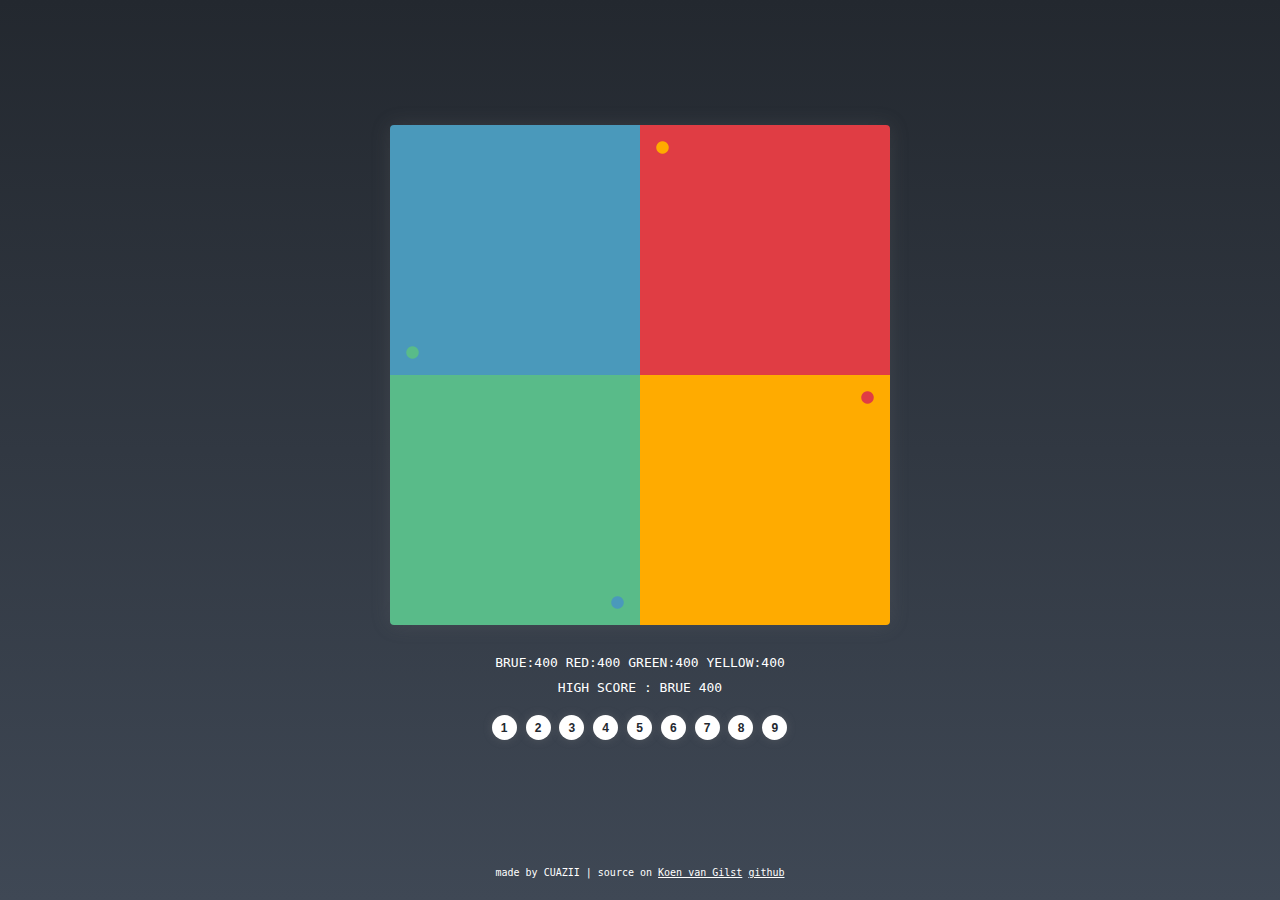
<file: index.html>
<!DOCTYPE html>
<html lang="en">
<head>
    <meta name="viewport" content="width=device-width, initial-scale=1" />
    <title>pong-wars-4-territory</title>
    <meta name="description" />
    <link rel="canonical" href="https://pong-wars.koenvangilst.nl/" />
    <link rel="author" href="https://koenvangilst.nl" />
    <meta name="theme-color" content="#172B36" />
    <meta name="creator" content="Koen van Gilst" />
    <link rel="stylesheet" href="style.css" />
</head>
<body>
    <div id="container">
        <canvas id="pongCanvas" width="1000" height="1000"></canvas>
        <div id="score"></div>
        <div id="bestScore"></div>
        <!-- ボタンを配置するコンテナ -->
        <div id="buttonsContainer">
            <!-- 1から10までのボタンを生成 -->
            <!-- ボタンにはクリック時に任意の処理を追加できます -->
            <!-- この例ではボタンをクリックしたときにalertで番号を表示する処理を追加しています -->
            <button class="numberButton" onclick="goToPage('index_1.html')">1</button>
            <button class="numberButton" onclick="goToPage('index_2.html')">2</button>
            <button class="numberButton" onclick="goToPage('index_3.html')">3</button>
            <button class="numberButton" onclick="goToPage('index_4.html')">4</button>
            <button class="numberButton" onclick="goToPage('index.html')">5</button>
            <button class="numberButton" onclick="goToPage('index_6.html')">6</button>
            <button class="numberButton" onclick="goToPage('index_7.html')">7</button>
            <button class="numberButton" onclick="goToPage('index_8.html')">8</button>
            <button class="numberButton" onclick="goToPage('index_9.html')">9</button>
        </div>
        <p id="made">
            made by CUAZII | source on <a href="https://koenvangilst.nl">Koen van Gilst</a>
        <a href="https://github.com/vnglst/pong-wars">github</a>
        </p>
    </div>
    <script src="script.js?source=5"></script>
</body>
</html>
</file>
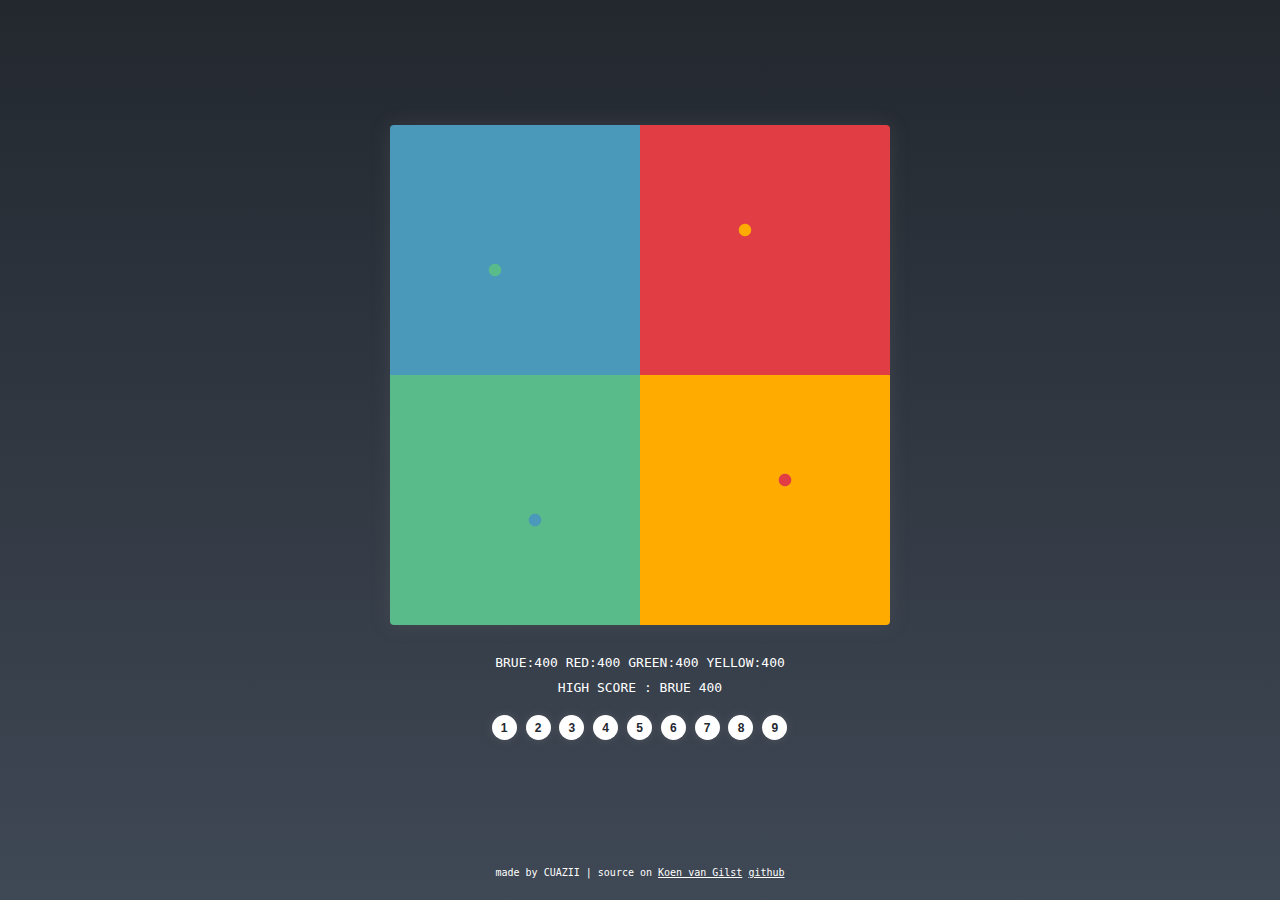
<file: index_1.html>
<!DOCTYPE html>
<html lang="en">
<head>
    <meta name="viewport" content="width=device-width, initial-scale=1" />
    <title>pong-wars-4-territory</title>
    <meta name="description" />
    <link rel="canonical" href="https://pong-wars.koenvangilst.nl/" />
    <link rel="author" href="https://koenvangilst.nl" />
    <meta name="theme-color" content="#172B36" />
    <meta name="creator" content="Koen van Gilst" />
    <link rel="stylesheet" href="style.css" />
</head>
<body>
    <div id="container">
        <canvas id="pongCanvas" width="1000" height="1000"></canvas>
        <div id="score"></div>
        <div id="bestScore"></div>
        <!-- ボタンを配置するコンテナ -->
        <div id="buttonsContainer">
            <!-- 1から10までのボタンを生成 -->
            <!-- ボタンにはクリック時に任意の処理を追加できます -->
            <!-- この例ではボタンをクリックしたときにalertで番号を表示する処理を追加しています -->
            <button class="numberButton" onclick="goToPage('index_1.html')">1</button>
            <button class="numberButton" onclick="goToPage('index_2.html')">2</button>
            <button class="numberButton" onclick="goToPage('index_3.html')">3</button>
            <button class="numberButton" onclick="goToPage('index_4.html')">4</button>
            <button class="numberButton" onclick="goToPage('index.html')">5</button>
            <button class="numberButton" onclick="goToPage('index_6.html')">6</button>
            <button class="numberButton" onclick="goToPage('index_7.html')">7</button>
            <button class="numberButton" onclick="goToPage('index_8.html')">8</button>
            <button class="numberButton" onclick="goToPage('index_9.html')">9</button>
        </div>
        <p id="made">
            made by CUAZII | source on <a href="https://koenvangilst.nl">Koen van Gilst</a>
        <a href="https://github.com/vnglst/pong-wars">github</a>
        </p>
    </div>
    <script src="script.js?source=1"></script>
</body>
</html>
</file>
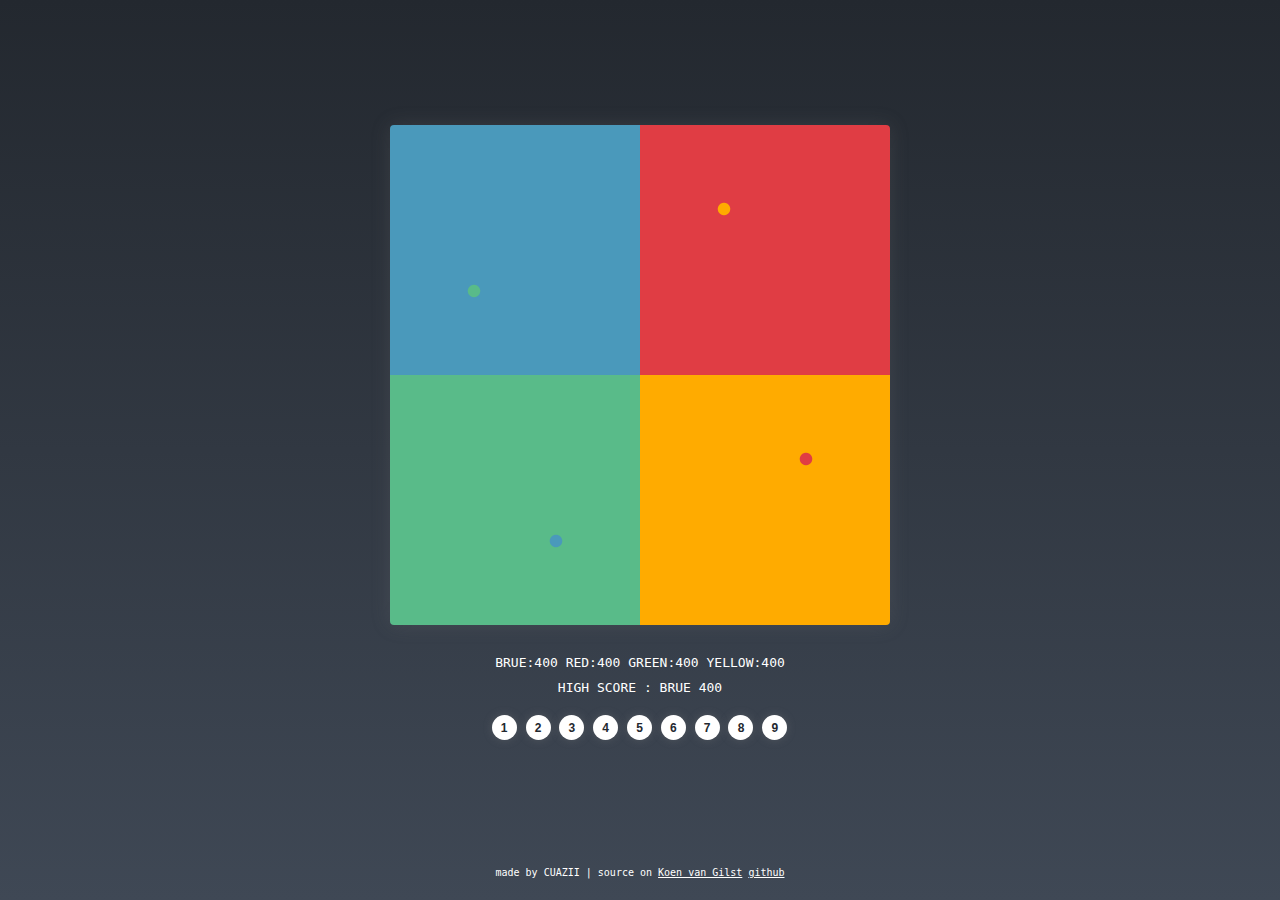
<file: index_2.html>
<!DOCTYPE html>
<html lang="en">
<head>
    <meta name="viewport" content="width=device-width, initial-scale=1" />
    <title>pong-wars-4-territory</title>
    <meta name="description" />
    <link rel="canonical" href="https://pong-wars.koenvangilst.nl/" />
    <link rel="author" href="https://koenvangilst.nl" />
    <meta name="theme-color" content="#172B36" />
    <meta name="creator" content="Koen van Gilst" />
    <link rel="stylesheet" href="style.css" />
</head>
<body>
    <div id="container">
        <canvas id="pongCanvas" width="1000" height="1000"></canvas>
        <div id="score"></div>
        <div id="bestScore"></div>
        <!-- ボタンを配置するコンテナ -->
        <div id="buttonsContainer">
            <!-- 1から10までのボタンを生成 -->
            <!-- ボタンにはクリック時に任意の処理を追加できます -->
            <!-- この例ではボタンをクリックしたときにalertで番号を表示する処理を追加しています -->
            <button class="numberButton" onclick="goToPage('index_1.html')">1</button>
            <button class="numberButton" onclick="goToPage('index_2.html')">2</button>
            <button class="numberButton" onclick="goToPage('index_3.html')">3</button>
            <button class="numberButton" onclick="goToPage('index_4.html')">4</button>
            <button class="numberButton" onclick="goToPage('index.html')">5</button>
            <button class="numberButton" onclick="goToPage('index_6.html')">6</button>
            <button class="numberButton" onclick="goToPage('index_7.html')">7</button>
            <button class="numberButton" onclick="goToPage('index_8.html')">8</button>
            <button class="numberButton" onclick="goToPage('index_9.html')">9</button>
        </div>
        <p id="made">
            made by CUAZII | source on <a href="https://koenvangilst.nl">Koen van Gilst</a>
        <a href="https://github.com/vnglst/pong-wars">github</a>
        </p>
    </div>
    <script src="script.js?source=2"></script>
</body>
</html>
</file>
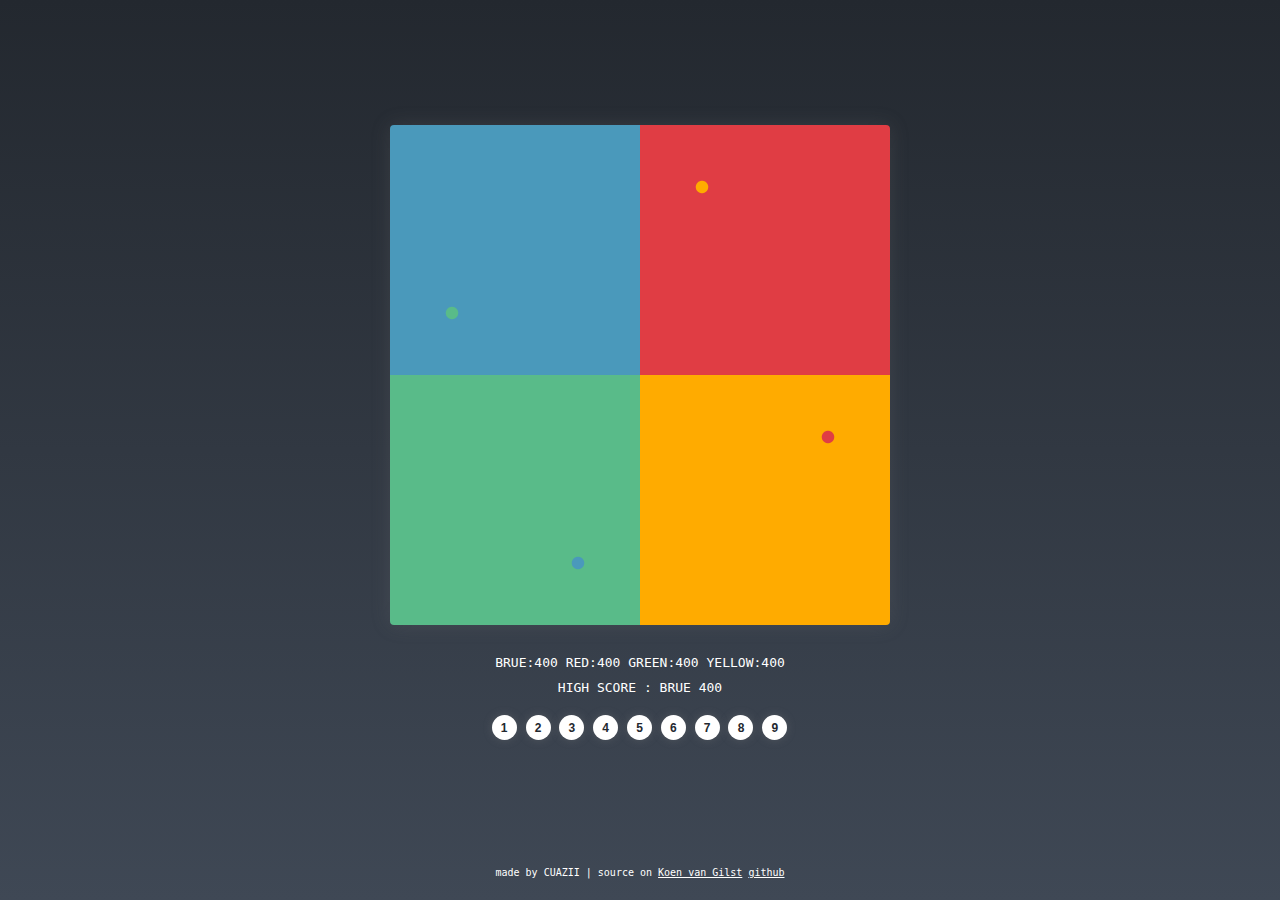
<file: index_3.html>
<!DOCTYPE html>
<html lang="en">
<head>
    <meta name="viewport" content="width=device-width, initial-scale=1" />
    <title>pong-wars-4-territory</title>
    <meta name="description" />
    <link rel="canonical" href="https://pong-wars.koenvangilst.nl/" />
    <link rel="author" href="https://koenvangilst.nl" />
    <meta name="theme-color" content="#172B36" />
    <meta name="creator" content="Koen van Gilst" />
    <link rel="stylesheet" href="style.css" />
</head>
<body>
    <div id="container">
        <canvas id="pongCanvas" width="1000" height="1000"></canvas>
        <div id="score"></div>
        <div id="bestScore"></div>
        <!-- ボタンを配置するコンテナ -->
        <div id="buttonsContainer">
            <!-- 1から10までのボタンを生成 -->
            <!-- ボタンにはクリック時に任意の処理を追加できます -->
            <!-- この例ではボタンをクリックしたときにalertで番号を表示する処理を追加しています -->
            <button class="numberButton" onclick="goToPage('index_1.html')">1</button>
            <button class="numberButton" onclick="goToPage('index_2.html')">2</button>
            <button class="numberButton" onclick="goToPage('index_3.html')">3</button>
            <button class="numberButton" onclick="goToPage('index_4.html')">4</button>
            <button class="numberButton" onclick="goToPage('index.html')">5</button>
            <button class="numberButton" onclick="goToPage('index_6.html')">6</button>
            <button class="numberButton" onclick="goToPage('index_7.html')">7</button>
            <button class="numberButton" onclick="goToPage('index_8.html')">8</button>
            <button class="numberButton" onclick="goToPage('index_9.html')">9</button>
        </div>
        <p id="made">
            made by CUAZII | source on <a href="https://koenvangilst.nl">Koen van Gilst</a>
        <a href="https://github.com/vnglst/pong-wars">github</a>
        </p>
    </div>
    <script src="script.js?source=3"></script>
</body>
</html>
</file>
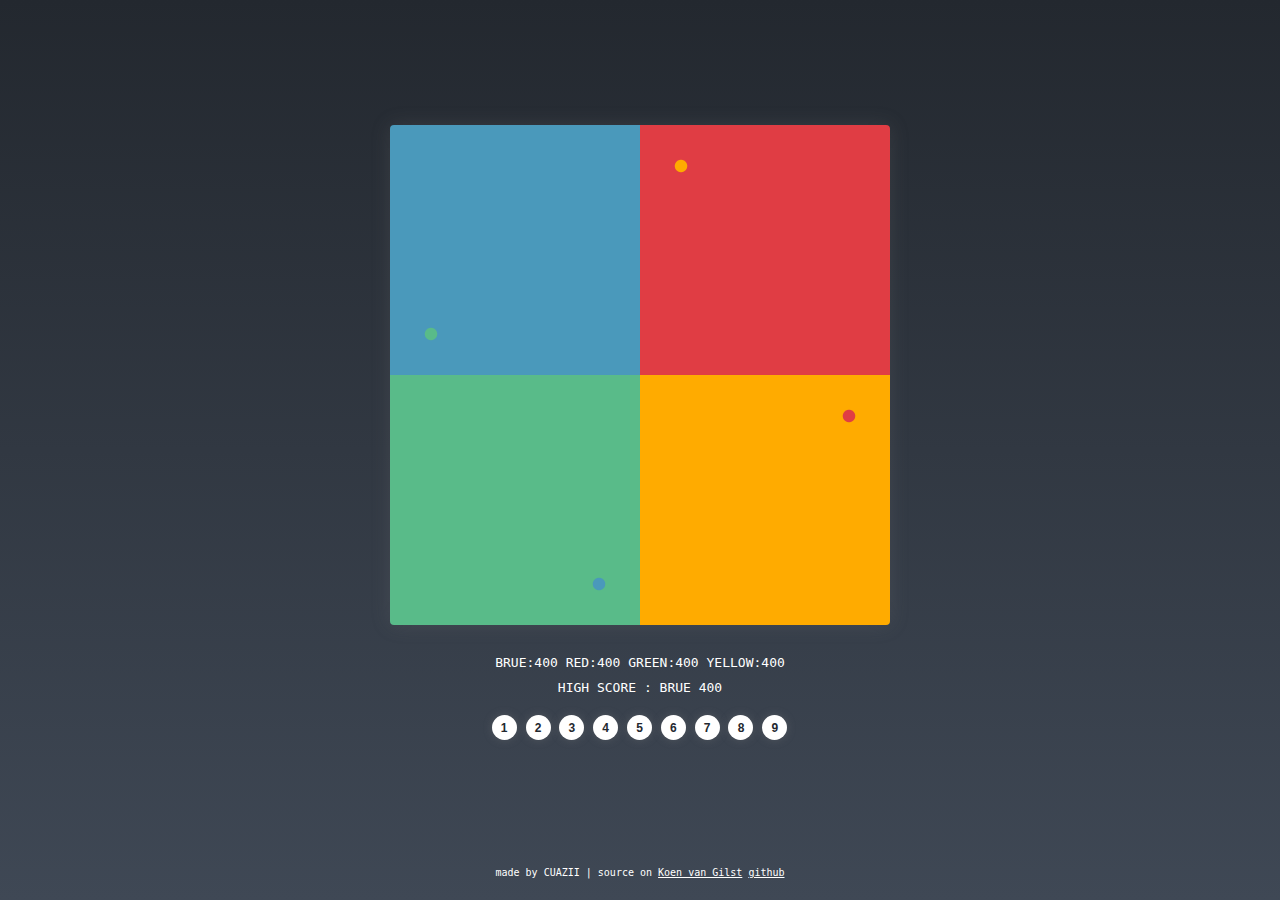
<file: index_4.html>
<!DOCTYPE html>
<html lang="en">
<head>
    <meta name="viewport" content="width=device-width, initial-scale=1" />
    <title>pong-wars-4-territory</title>
    <meta name="description" />
    <link rel="canonical" href="https://pong-wars.koenvangilst.nl/" />
    <link rel="author" href="https://koenvangilst.nl" />
    <meta name="theme-color" content="#172B36" />
    <meta name="creator" content="Koen van Gilst" />
    <link rel="stylesheet" href="style.css" />
</head>
<body>
    <div id="container">
        <canvas id="pongCanvas" width="1000" height="1000"></canvas>
        <div id="score"></div>
        <div id="bestScore"></div>
        <!-- ボタンを配置するコンテナ -->
        <div id="buttonsContainer">
            <!-- 1から10までのボタンを生成 -->
            <!-- ボタンにはクリック時に任意の処理を追加できます -->
            <!-- この例ではボタンをクリックしたときにalertで番号を表示する処理を追加しています -->
            <button class="numberButton" onclick="goToPage('index_1.html')">1</button>
            <button class="numberButton" onclick="goToPage('index_2.html')">2</button>
            <button class="numberButton" onclick="goToPage('index_3.html')">3</button>
            <button class="numberButton" onclick="goToPage('index_4.html')">4</button>
            <button class="numberButton" onclick="goToPage('index.html')">5</button>
            <button class="numberButton" onclick="goToPage('index_6.html')">6</button>
            <button class="numberButton" onclick="goToPage('index_7.html')">7</button>
            <button class="numberButton" onclick="goToPage('index_8.html')">8</button>
            <button class="numberButton" onclick="goToPage('index_9.html')">9</button>
        </div>
        <p id="made">
            made by CUAZII | source on <a href="https://koenvangilst.nl">Koen van Gilst</a>
        <a href="https://github.com/vnglst/pong-wars">github</a>
        </p>
    </div>
    <script src="script.js?source=4"></script>
</body>
</html>
</file>
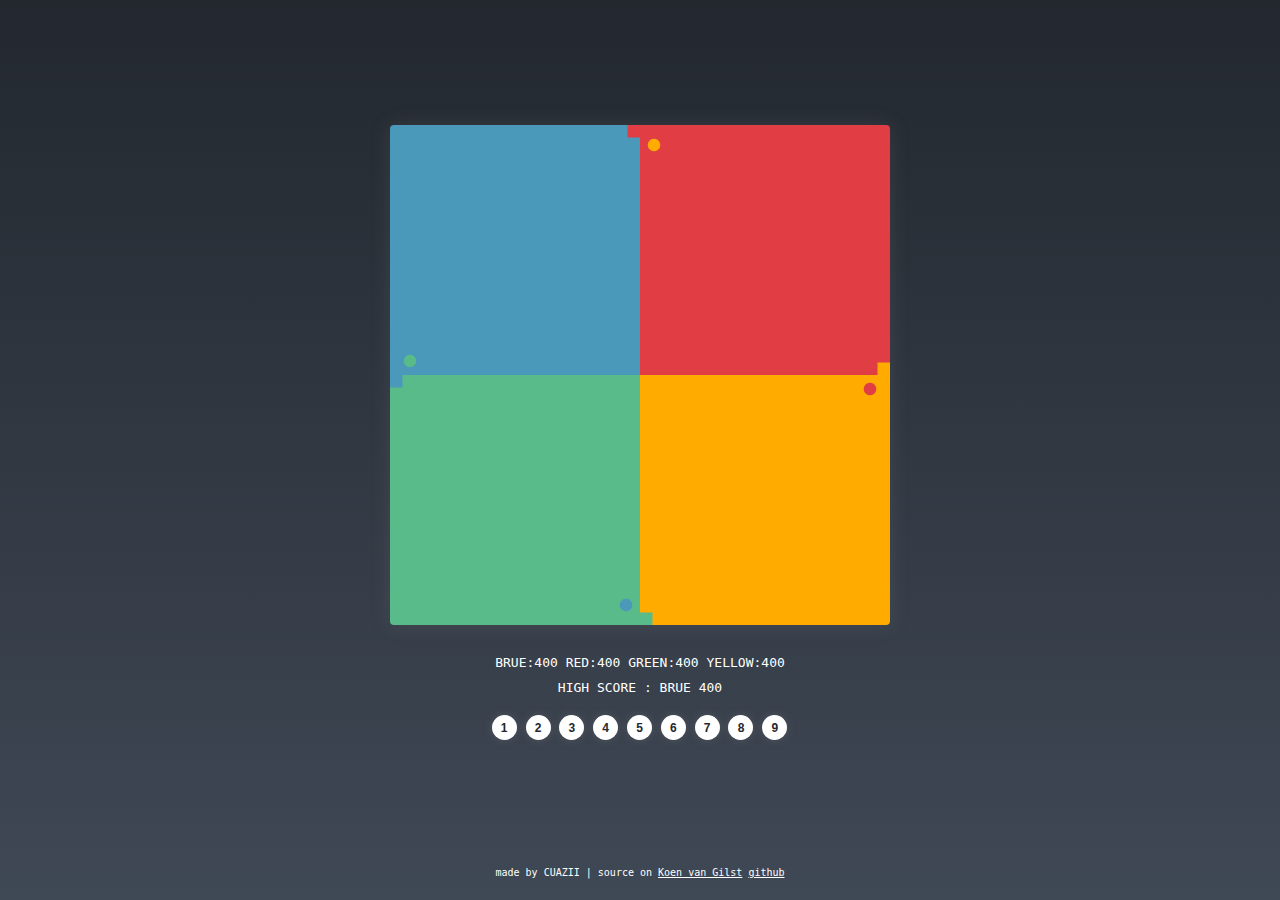
<file: index_6.html>
<!DOCTYPE html>
<html lang="en">
<head>
    <meta name="viewport" content="width=device-width, initial-scale=1" />
    <title>pong-wars-4-territory</title>
    <meta name="description" />
    <link rel="canonical" href="https://pong-wars.koenvangilst.nl/" />
    <link rel="author" href="https://koenvangilst.nl" />
    <meta name="theme-color" content="#172B36" />
    <meta name="creator" content="Koen van Gilst" />
    <link rel="stylesheet" href="style.css" />
</head>
<body>
    <div id="container">
        <canvas id="pongCanvas" width="1000" height="1000"></canvas>
        <div id="score"></div>
        <div id="bestScore"></div>
        <!-- ボタンを配置するコンテナ -->
        <div id="buttonsContainer">
            <!-- 1から10までのボタンを生成 -->
            <!-- ボタンにはクリック時に任意の処理を追加できます -->
            <!-- この例ではボタンをクリックしたときにalertで番号を表示する処理を追加しています -->
            <button class="numberButton" onclick="goToPage('index_1.html')">1</button>
            <button class="numberButton" onclick="goToPage('index_2.html')">2</button>
            <button class="numberButton" onclick="goToPage('index_3.html')">3</button>
            <button class="numberButton" onclick="goToPage('index_4.html')">4</button>
            <button class="numberButton" onclick="goToPage('index.html')">5</button>
            <button class="numberButton" onclick="goToPage('index_6.html')">6</button>
            <button class="numberButton" onclick="goToPage('index_7.html')">7</button>
            <button class="numberButton" onclick="goToPage('index_8.html')">8</button>
            <button class="numberButton" onclick="goToPage('index_9.html')">9</button>
        </div>
        <p id="made">
            made by CUAZII | source on <a href="https://koenvangilst.nl">Koen van Gilst</a>
        <a href="https://github.com/vnglst/pong-wars">github</a>
        </p>
    </div>
    <script src="script.js?source=6"></script>
</body>
</html>
</file>
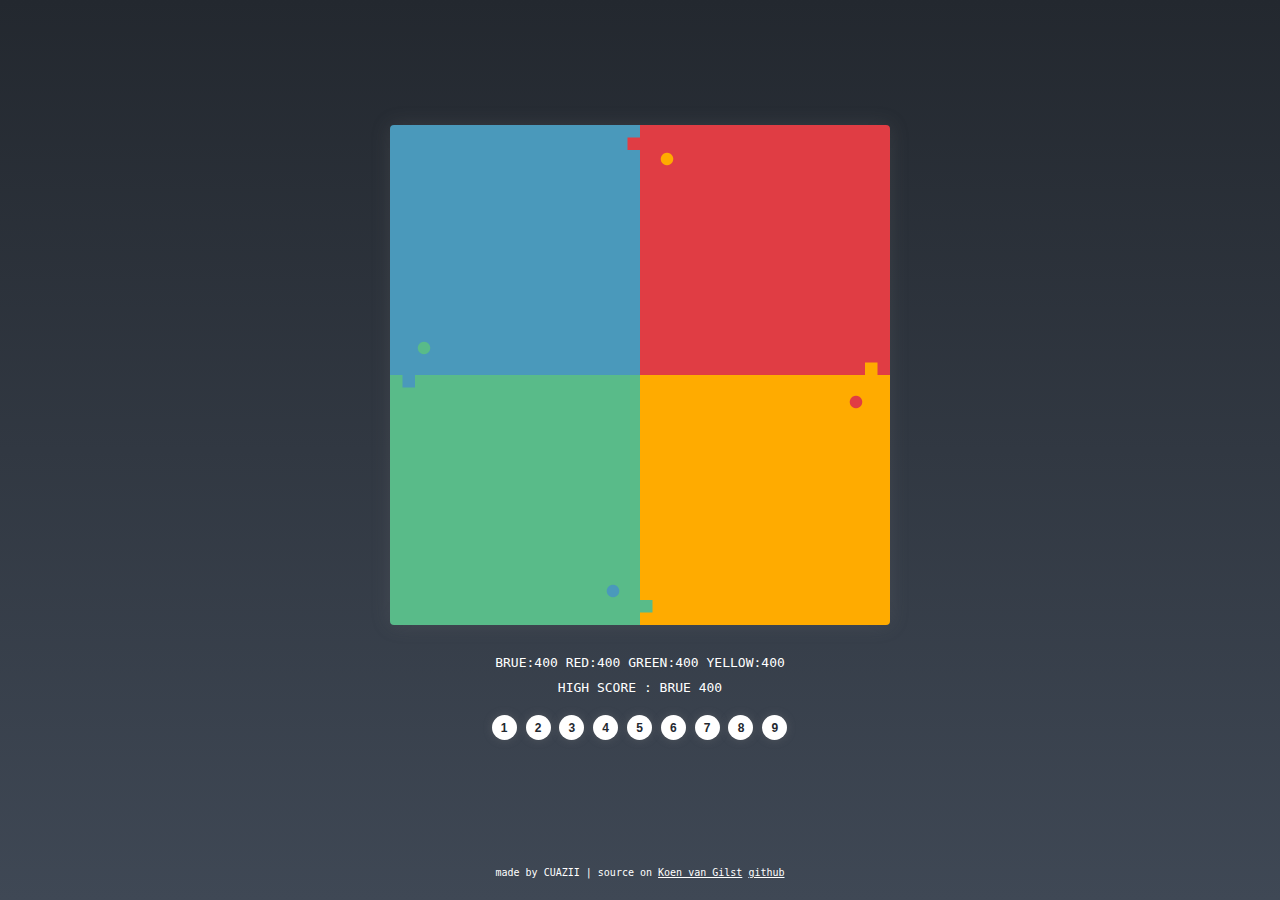
<file: index_7.html>
<!DOCTYPE html>
<html lang="en">
<head>
    <meta name="viewport" content="width=device-width, initial-scale=1" />
    <title>pong-wars-4-territory</title>
    <meta name="description" />
    <link rel="canonical" href="https://pong-wars.koenvangilst.nl/" />
    <link rel="author" href="https://koenvangilst.nl" />
    <meta name="theme-color" content="#172B36" />
    <meta name="creator" content="Koen van Gilst" />
    <link rel="stylesheet" href="style.css" />
</head>
<body>
    <div id="container">
        <canvas id="pongCanvas" width="1000" height="1000"></canvas>
        <div id="score"></div>
        <div id="bestScore"></div>
        <!-- ボタンを配置するコンテナ -->
        <div id="buttonsContainer">
            <!-- 1から10までのボタンを生成 -->
            <!-- ボタンにはクリック時に任意の処理を追加できます -->
            <!-- この例ではボタンをクリックしたときにalertで番号を表示する処理を追加しています -->
            <button class="numberButton" onclick="goToPage('index_1.html')">1</button>
            <button class="numberButton" onclick="goToPage('index_2.html')">2</button>
            <button class="numberButton" onclick="goToPage('index_3.html')">3</button>
            <button class="numberButton" onclick="goToPage('index_4.html')">4</button>
            <button class="numberButton" onclick="goToPage('index.html')">5</button>
            <button class="numberButton" onclick="goToPage('index_6.html')">6</button>
            <button class="numberButton" onclick="goToPage('index_7.html')">7</button>
            <button class="numberButton" onclick="goToPage('index_8.html')">8</button>
            <button class="numberButton" onclick="goToPage('index_9.html')">9</button>
        </div>
        <p id="made">
            made by CUAZII | source on <a href="https://koenvangilst.nl">Koen van Gilst</a>
        <a href="https://github.com/vnglst/pong-wars">github</a>
        </p>
    </div>
    <script src="script.js?source=7"></script>
</body>
</html>
</file>
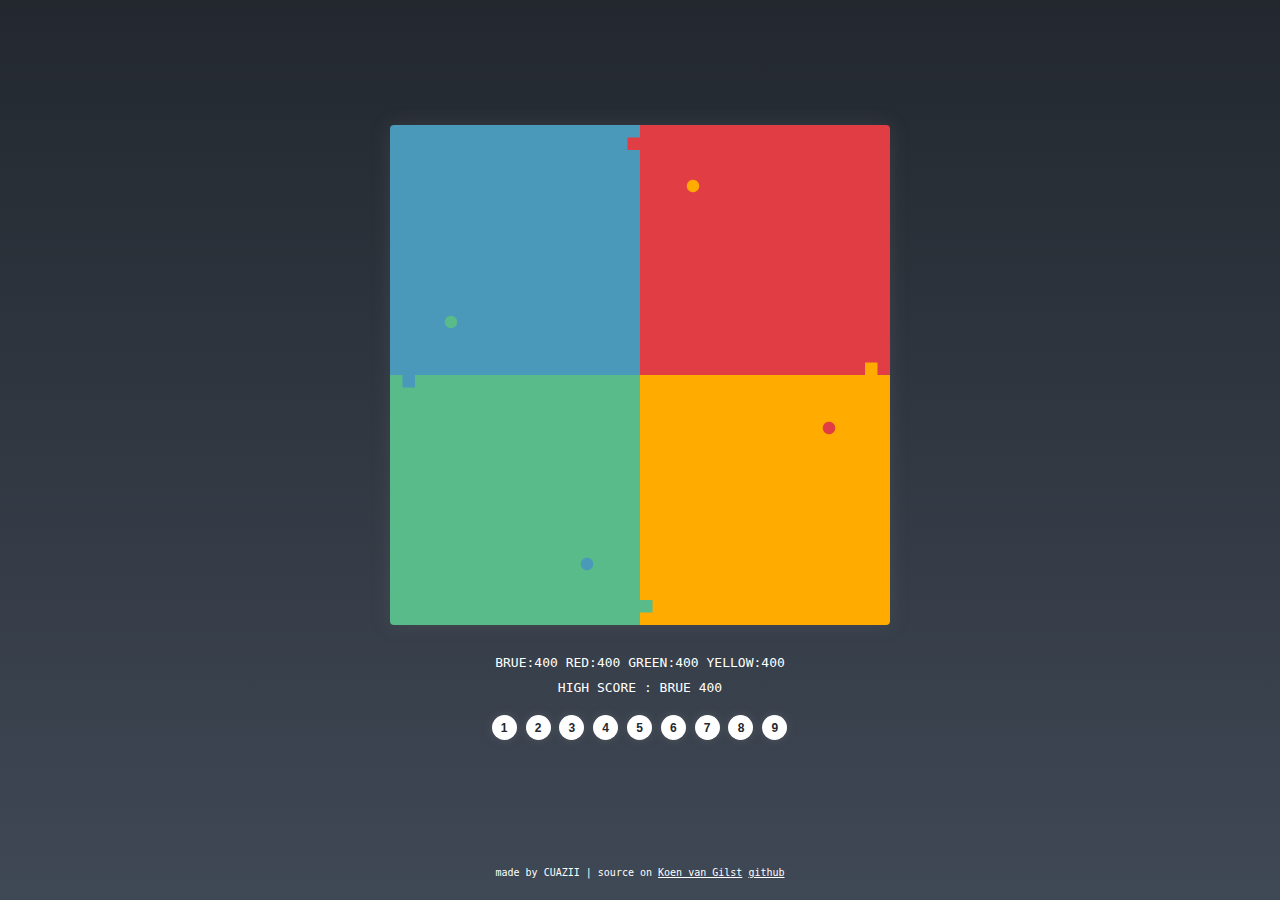
<file: index_8.html>
<!DOCTYPE html>
<html lang="en">
<head>
    <meta name="viewport" content="width=device-width, initial-scale=1" />
    <title>pong-wars-4-territory</title>
    <meta name="description" />
    <link rel="canonical" href="https://pong-wars.koenvangilst.nl/" />
    <link rel="author" href="https://koenvangilst.nl" />
    <meta name="theme-color" content="#172B36" />
    <meta name="creator" content="Koen van Gilst" />
    <link rel="stylesheet" href="style.css" />
</head>
<body>
    <div id="container">
        <canvas id="pongCanvas" width="1000" height="1000"></canvas>
        <div id="score"></div>
        <div id="bestScore"></div>
        <!-- ボタンを配置するコンテナ -->
        <div id="buttonsContainer">
            <!-- 1から10までのボタンを生成 -->
            <!-- ボタンにはクリック時に任意の処理を追加できます -->
            <!-- この例ではボタンをクリックしたときにalertで番号を表示する処理を追加しています -->
            <button class="numberButton" onclick="goToPage('index_1.html')">1</button>
            <button class="numberButton" onclick="goToPage('index_2.html')">2</button>
            <button class="numberButton" onclick="goToPage('index_3.html')">3</button>
            <button class="numberButton" onclick="goToPage('index_4.html')">4</button>
            <button class="numberButton" onclick="goToPage('index.html')">5</button>
            <button class="numberButton" onclick="goToPage('index_6.html')">6</button>
            <button class="numberButton" onclick="goToPage('index_7.html')">7</button>
            <button class="numberButton" onclick="goToPage('index_8.html')">8</button>
            <button class="numberButton" onclick="goToPage('index_9.html')">9</button>
        </div>
        <p id="made">
            made by CUAZII | source on <a href="https://koenvangilst.nl">Koen van Gilst</a>
        <a href="https://github.com/vnglst/pong-wars">github</a>
        </p>
    </div>
    <script src="script.js?source=8"></script>
</body>
</html>
</file>
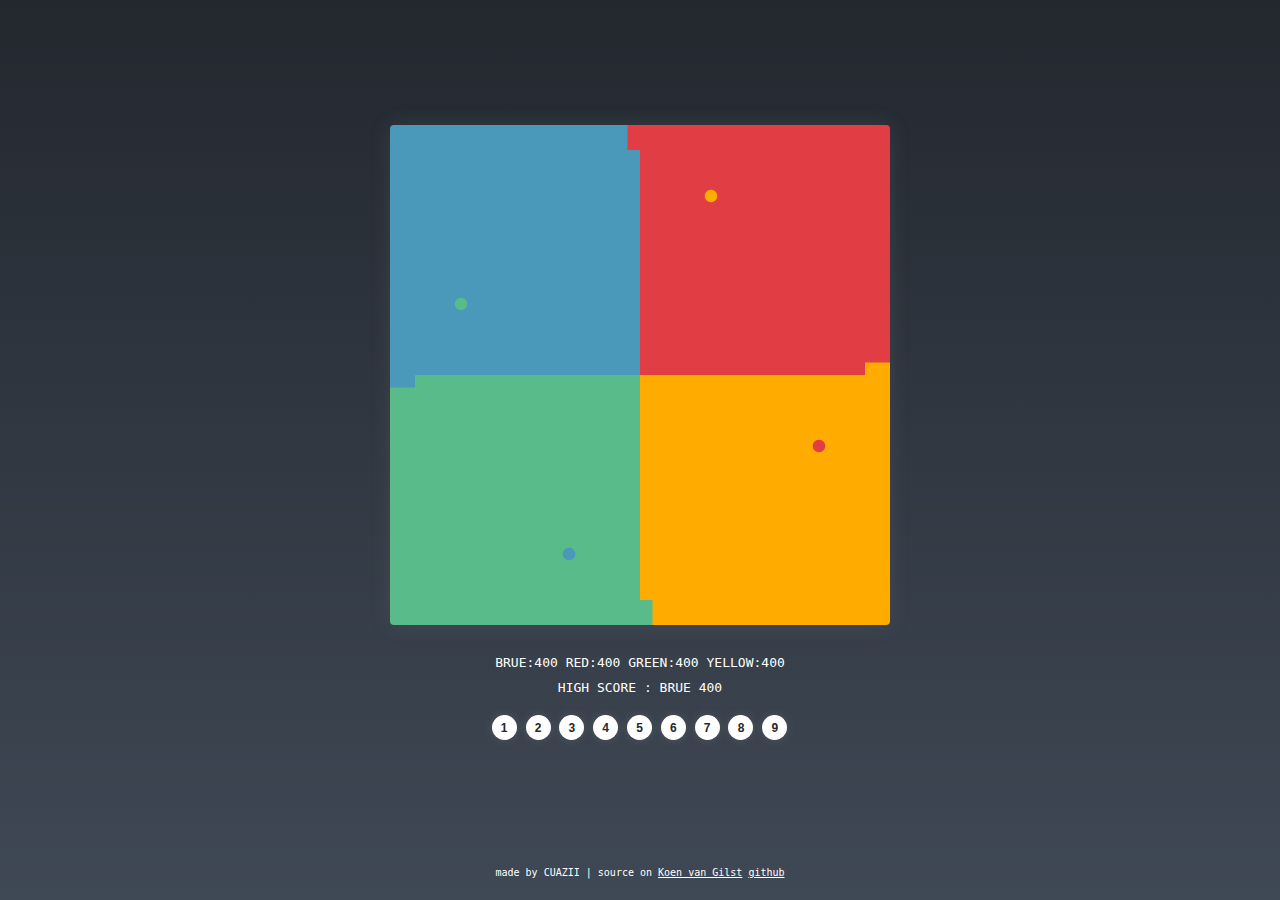
<file: index_9.html>
<!DOCTYPE html>
<html lang="en">
<head>
    <meta name="viewport" content="width=device-width, initial-scale=1" />
    <title>pong-wars-4-territory</title>
    <meta name="description" />
    <link rel="canonical" href="https://pong-wars.koenvangilst.nl/" />
    <link rel="author" href="https://koenvangilst.nl" />
    <meta name="theme-color" content="#172B36" />
    <meta name="creator" content="Koen van Gilst" />
    <link rel="stylesheet" href="style.css" />
</head>
<body>
    <div id="container">
        <canvas id="pongCanvas" width="1000" height="1000"></canvas>
        <div id="score"></div>
        <div id="bestScore"></div>
        <!-- ボタンを配置するコンテナ -->
        <div id="buttonsContainer">
            <!-- 1から10までのボタンを生成 -->
            <!-- ボタンにはクリック時に任意の処理を追加できます -->
            <!-- この例ではボタンをクリックしたときにalertで番号を表示する処理を追加しています -->
            <button class="numberButton" onclick="goToPage('index_1.html')">1</button>
            <button class="numberButton" onclick="goToPage('index_2.html')">2</button>
            <button class="numberButton" onclick="goToPage('index_3.html')">3</button>
            <button class="numberButton" onclick="goToPage('index_4.html')">4</button>
            <button class="numberButton" onclick="goToPage('index.html')">5</button>
            <button class="numberButton" onclick="goToPage('index_6.html')">6</button>
            <button class="numberButton" onclick="goToPage('index_7.html')">7</button>
            <button class="numberButton" onclick="goToPage('index_8.html')">8</button>
            <button class="numberButton" onclick="goToPage('index_9.html')">9</button>
        </div>
        <p id="made">
            made by CUAZII | source on <a href="https://koenvangilst.nl">Koen van Gilst</a>
        <a href="https://github.com/vnglst/pong-wars">github</a>
        </p>
    </div>
    <script src="script.js?source=9"></script>
</body>
</html>
</file>
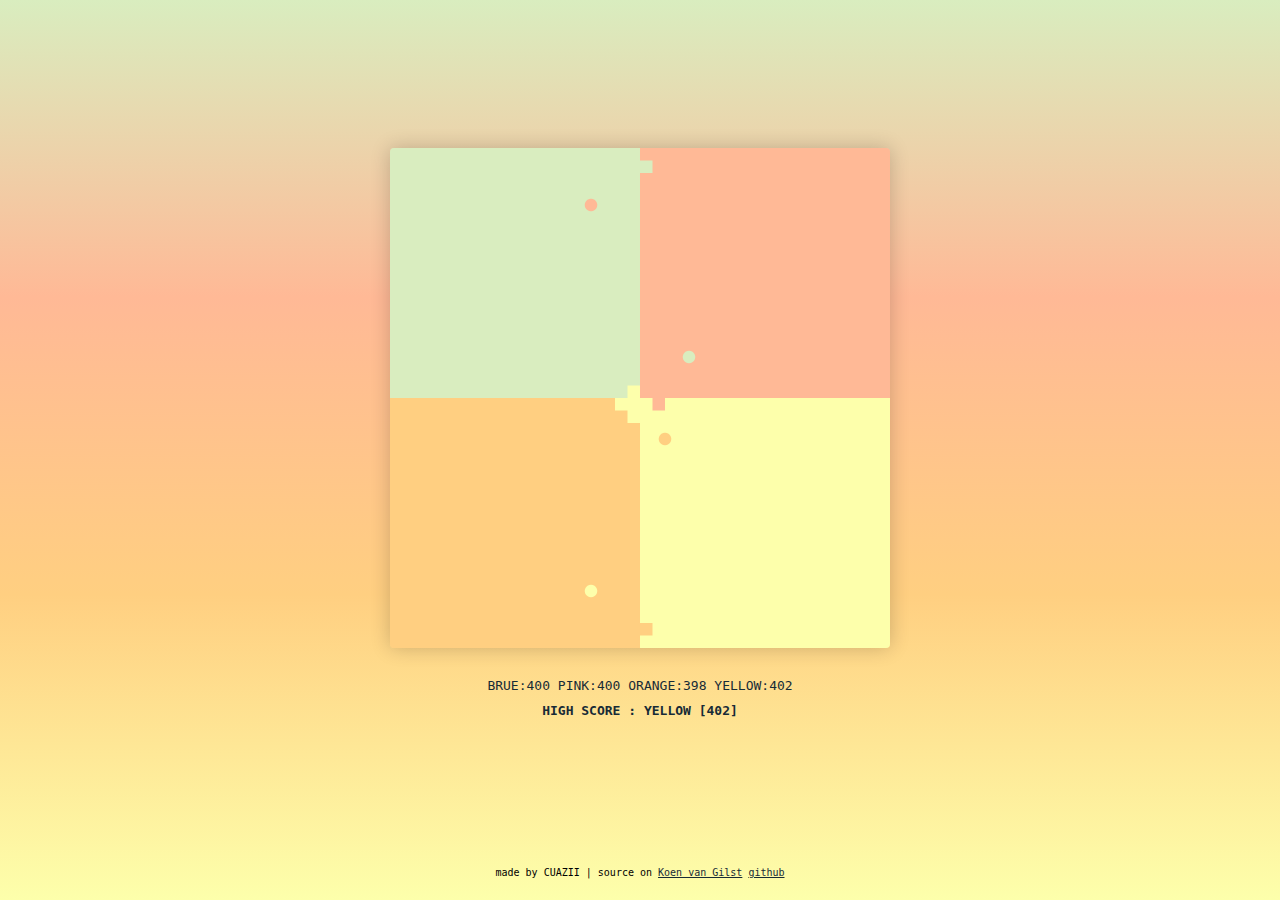
<file: index_jp.html>
<!DOCTYPE html>
<html>
  <head>
    <meta name="viewport" content="width=device-width, initial-scale=1" />
    <title>ボールバトル</title>
    <meta
      name="description"
    />
    <link rel="canonical" href="https://pong-wars.koenvangilst.nl/" />
    <link rel="author" href="https://koenvangilst.nl" />
    <meta name="theme-color" content="#172B36" />
    <meta name="creator" content="Koen van Gilst" />
    <style>
      /* HTMLとBodyのスタイル設定 */
      html {
        height: 100%;
        min-height: 500px;
      }

      body {
        height: 100%;
        margin: 0;
        padding: 0;
        display: flex;
        justify-content: center;
        align-items: center;
        background: linear-gradient(to bottom, #D9EDBF 0%, #FFB996 33%, #FFCF81 66%, #FDFFAB 100%);
        /* background: linear-gradient(to bottom, #172b36 0%, #d9e8e3 100%); */
      }

      /* コンテナのスタイル設定 */
      #container {
        display: flex;
        align-items: center;
        flex-direction: column;
        width: min(70vh, 80%);
        max-width: 500px;
        min-width: 350px;
        height: 100%;
      }

      /* Pongキャンバスのスタイル設定 */
      #pongCanvas {
        display: block;
        border-radius: 4px;
        overflow: hidden;
        width: 100%;
        margin-top: auto;
        box-shadow: 0 0 20px rgba(0, 0, 0, 0.2);
      }

      /* スコアのスタイル設定 */
      #score {
        font-family: monospace;
        margin-top: 30px;
        font-size: 13px;
        /* padding-left: 20px; */
        color: #172b36;
      }

      /* スコアのスタイル設定 */
      #bestScore {
        font-family: monospace;
        font-weight: bold;
        margin-top: 10px;
        font-size: 13px;
        /* padding-left: 20px; */
        color: #172b36;
      }

      /* 作成者情報のスタイル設定 */
      #made {
        text-align: center;
        line-height: 1.5;
        font-family: monospace;
        margin-top: auto;
        margin-bottom: 20px;
        font-size: 10px;
      }

      #made a {
        color: #172b36;
      }
    </style>
  </head>

  <body>
    <div id="container">
      <canvas id="pongCanvas" width="1000" height="1000"></canvas>
      <div id="score"></div>
      <div id="bestScore"></div>
      <p id="made">
        made by CUAZII | source on <a href="https://koenvangilst.nl">Koen van Gilst</a>
         <a href="https://github.com/vnglst/pong-wars">github</a>
      </p>
      <!-- <p id="made">
        made by <a href="https://koenvangilst.nl">Koen van Gilst</a> | source on
        <a href="https://github.com/vnglst/pong-wars">github</a>
      </p> -->
    </div>
  </body>

  <script>
    // カラーパレットの定義
    const colorPalette = {
    //   ArcticPowder: "#F1F6F4",
        Blue: "#D9EDBF",
    //   Forsythia: "#FFC801",
    //   DeepSaffron: "#FF9932",
        Pink: "#FFB996",
    //   OceanicNoir: "#172B36",
        Orange: "#FFCF81",
        Yellow: "#FDFFAB"

    };

    // Pong warsのアイディア
    const canvas = document.getElementById("pongCanvas");
    const ctx = canvas.getContext("2d");
    const scoreElement = document.getElementById("score");
    const bestScoreElement = document.getElementById("bestScore");

    //ボール1
    const B1_COLOR = colorPalette.Blue;
    const B1_BALL_COLOR = colorPalette.Pink;

    //ボール2
    const B2_COLOR = colorPalette.Pink;
    const B2_BALL_COLOR = colorPalette.Blue;

    //ボール3
    const B3_COLOR = colorPalette.Orange;
    const B3_BALL_COLOR = colorPalette.Yellow;

    //ボール4
    const B4_COLOR = colorPalette.Yellow;
    const B4_BALL_COLOR = colorPalette.Orange;

    // ボールとスクエアのサイズの設定
    const SQUARE_SIZE = 25;

    const numSquaresX = canvas.width / SQUARE_SIZE;
    const numSquaresY = canvas.height / SQUARE_SIZE;

    let squares = [];

    // スクエアの初期化
    for (let i = 0; i < numSquaresX; i++) {
        squares[i] = [];
        for (let j = 0; j < numSquaresY; j++) {
            if (i < numSquaresX / 2 && j < numSquaresY / 2) {
            squares[i][j] = B1_COLOR;  // 左上: 昼の色
            } else if (i >= numSquaresX / 2 && j < numSquaresY / 2) {
                squares[i][j] = B2_COLOR;  // 右上: 夜の色
            } else if (i < numSquaresX / 2 && j >= numSquaresY / 2) {
                squares[i][j] = B3_COLOR;  // 左下: 夜の色
            } else {
                squares[i][j] = B4_COLOR;  // 右下: 昼の色
            }
        }
    }
    // for (let i = 0; i < numSquaresX; i++) {
    //   squares[i] = [];
    //   for (let j = 0; j < numSquaresY; j++) {
    //     squares[i][j] = i < numSquaresX / 2 ? B1_COLOR : B2_COLOR;
    //   }
    // }

    let x1 = canvas.width / 4;
    let y1 = canvas.height / 4;
    let dx1 = 8;
    let dy1 = -8;

    let x2 = (canvas.width / 4) * 3;
    let y2 = canvas.height / 4;
    let dx2 = -8;
    let dy2 = 8;

    let x3 = canvas.width / 4;
    let y3 = (canvas.height / 4) * 3;
    let dx3 = 8;
    let dy3 = 8;

    let x4 = (canvas.width / 4) * 3;
    let y4 = (canvas.height / 4) * 3;
    let dx4 = -8;
    let dy4 = -8;   

    let iteration = 0;

    function drawBall(x, y, color) {
      // ボールの描画
      ctx.beginPath();
      ctx.arc(x, y, SQUARE_SIZE / 2, 0, Math.PI * 2, false);
      ctx.fillStyle = color;
      ctx.fill();
      ctx.closePath();
    }

    function drawSquares() {
      // スクエアの描画
      for (let i = 0; i < numSquaresX; i++) {
        for (let j = 0; j < numSquaresY; j++) {
          ctx.fillStyle = squares[i][j];
          ctx.fillRect(
            i * SQUARE_SIZE,
            j * SQUARE_SIZE,
            SQUARE_SIZE,
            SQUARE_SIZE
          );
        }
      }
    }

    function updateSquareAndBounce(x, y, dx, dy, color) {
      // スクエアの更新とボールの反射
      let updatedDx = dx;
      let updatedDy = dy;

      // ボール周囲の複数の点をチェック
      for (let angle = 0; angle < Math.PI * 2; angle += Math.PI / 4) {
        let checkX = x + Math.cos(angle) * (SQUARE_SIZE / 2);
        let checkY = y + Math.sin(angle) * (SQUARE_SIZE / 2);

        let i = Math.floor(checkX / SQUARE_SIZE);
        let j = Math.floor(checkY / SQUARE_SIZE);

        // スクエア配列の範囲内かどうかを確認
        if (i >= 0 && i < numSquaresX && j >= 0 && j < numSquaresY) {
          // スクエアの色が異なる場合、色を更新し反射方向を決定
          if (squares[i][j] !== color) {
            squares[i][j] = color;

            // 角度に基づいて反射方向を決定
            if (Math.abs(Math.cos(angle)) > Math.abs(Math.sin(angle))) {
              updatedDx = -updatedDx;
            } else {
              updatedDy = -updatedDy;
            }
          }
        }
      }

      return { dx: updatedDx, dy: updatedDy };
    }


    // 変数を追加
    let bestPlayer = "";
    let bestScore = 0;    

    function updateScoreElement() {

        // スコアの更新
        let B1Score = 0;
        let B2Score = 0;
        let B3Score = 0;
        let B4Score = 0;

        for (let i = 0; i < numSquaresX; i++) {
            for (let j = 0; j < numSquaresY; j++) {
            if (squares[i][j] === B1_COLOR) {
                B1Score++;
            } else if (squares[i][j] === B2_COLOR) {
                B2Score++;
            } else if (squares[i][j] === B3_COLOR) {
                B3Score++;
            } else if (squares[i][j] === B4_COLOR) {
                B4Score++;
            }
            }
        }

        // ベストスコアのトラッキング
        if (B1Score > bestScore) {
            bestScore = B1Score;
            bestPlayer = "BRUE";
        }
        if (B2Score > bestScore) {
            bestScore = B2Score;
            bestPlayer = "PINK";
        }
        if (B3Score > bestScore) {
            bestScore = B3Score;
            bestPlayer = "ORANGE";
        }
        if (B4Score > bestScore) {
            bestScore = B4Score;
            bestPlayer = "YELLOW";
        }

        scoreElement.textContent = `BRUE:${B1Score} PINK:${B2Score} ORANGE:${B3Score} YELLOW:${B4Score}`;

        // ベストスコアの表示を更新
        updateBestScoreElement();

    }

    function updateBestScoreElement() {
        // ベストスコアの表示を更新
        bestScoreElement.textContent = `HIGH SCORE : ${bestPlayer} [${bestScore}]`;
    }

    function checkBoundaryCollision(x, y, dx, dy) {
      // 境界との衝突をチェックし、必要に応じて反射
      if (x + dx > canvas.width - SQUARE_SIZE / 2 || x + dx < SQUARE_SIZE / 2) {
        dx = -dx;
      }
      if (
        y + dy > canvas.height - SQUARE_SIZE / 2 ||
        y + dy < SQUARE_SIZE / 2
      ) {
        dy = -dy;
      }

      return { dx: dx, dy: dy };
    }

    function draw() {
      // 描画関数
      ctx.clearRect(0, 0, canvas.width, canvas.height);
      drawSquares();

      drawBall(x1, y1, B1_BALL_COLOR);
      let bounce1 = updateSquareAndBounce(x1, y1, dx1, dy1, B1_COLOR);
      dx1 = bounce1.dx;
      dy1 = bounce1.dy;

      drawBall(x2, y2, B2_BALL_COLOR);
      let bounce2 = updateSquareAndBounce(x2, y2, dx2, dy2, B2_COLOR);
      dx2 = bounce2.dx;
      dy2 = bounce2.dy;

      drawBall(x3, y3, B3_BALL_COLOR);
      let bounce3 = updateSquareAndBounce(x3, y3, dx3, dy3, B3_COLOR);
      dx3 = bounce3.dx;
      dy3 = bounce3.dy;

      drawBall(x4, y4, B4_BALL_COLOR);
      let bounce4 = updateSquareAndBounce(x4, y4, dx4, dy4, B4_COLOR);
      dx4 = bounce4.dx;
      dy4 = bounce4.dy;

      let boundary1 = checkBoundaryCollision(x1, y1, dx1, dy1);
      dx1 = boundary1.dx;
      dy1 = boundary1.dy;

      let boundary2 = checkBoundaryCollision(x2, y2, dx2, dy2);
      dx2 = boundary2.dx;
      dy2 = boundary2.dy;

      let boundary3 = checkBoundaryCollision(x3, y3, dx3, dy3);
      dx3 = boundary3.dx;
      dy3 = boundary3.dy;

      let boundary4 = checkBoundaryCollision(x4, y4, dx4, dy4);
      dx4 = boundary4.dx;
      dy4 = boundary4.dy;

      x1 += dx1;
      y1 += dy1;

      x2 += dx2;
      y2 += dy2;

      x3 += dx3;
      y3 += dy3;

      x4 += dx4;
      y4 += dy4;

      iteration++;
      if (iteration % 1_000 === 0) console.log("iteration", iteration);

      updateScoreElement();

      requestAnimationFrame(draw);
    }

    requestAnimationFrame(draw);
  </script>
</html>
</file>
<file: style.css>
/* HTMLとBodyのスタイル設定 */
html {
    height: 100%;
    min-height: 500px;
}
  
body {
    height: 100%;
    margin: 0;
    padding: 0;
    display: flex;
    justify-content: center;
    align-items: center;
    /* background-color: #23282f; */
    background: linear-gradient(to bottom, #23282f 0%, #3f4855 100%);
    /* background: linear-gradient(to bottom, #D9EDBF 0%, #FFB996 33%, #FFCF81 66%, #FDFFAB 100%); */
}
  
/* コンテナのスタイル設定 */
#container {
    display: flex;
    align-items: center;
    flex-direction: column;
    width: min(70vh, 80%);
    max-width: 500px;
    min-width: 350px;
    height: 100%;
}
  
/* Pongキャンバスのスタイル設定 */
#pongCanvas {
    display: block;
    border-radius: 4px;
    overflow: hidden;
    width: 100%;
    margin-top: auto;
    box-shadow: 0 0 20px rgba(126, 126, 126, 0.2); 
    animation: fadein 1.5s ease-out forwards; 
}

/* #score,#bestScore,#ButtonsContainer{
    animation: fadein-Down 3s ease-out forwards;
} */
  
/* スコアのスタイル設定 */
#score {
    font-family: monospace;
    margin-top: 30px;
    font-size: 13px;
    /* padding-left: 20px; */
    color: #ffffff;
    animation: fadein-Down 1s ease-out forwards;
}
  
/* スコアのスタイル設定 */
#bestScore {
    font-family: monospace;
    /* font-weight: bold; */
    margin-top: 10px;
    font-size: 13px;
    /* padding-left: 20px; */
    color: #ffffff;
    animation: fadein-Down 1.5s ease-out forwards;
}
  
#buttonsContainer{
    font-family: monospace;
    margin-top: 20px;
    animation: fadein-Down 2s ease-out forwards;
}
.numberButton{
    align-items: center;
    justify-content: center;
    font-size: 12px;
    font-weight: bold;
    color: #23282f;
    margin-right: 1px;
    width: 25px;
    height: 25px;
    border-radius:50%;
    border: none;
    background-color: #ffffff;
    box-shadow: 0 0 10px rgba(131, 131, 131, 0.3);
}

/* 作成者情報のスタイル設定 */
#made {
    text-align: center;
    line-height: 1.5;
    font-family: monospace;
    margin-top: auto;
    margin-bottom: 20px;
    font-size: 10px;
    color: #ffffff;
}
  
#made a {
    color: #ffffff;
}

@keyframes fadein {
    0% {opacity: 0}
    100% {opacity: 1}
}

@keyframes fadein-Down {
    0% {
      opacity: 0;
      transform: translateY(100px);
    }
    100% {
      opacity: 1;
      transform: translateY(0);
    }
}
</file>
